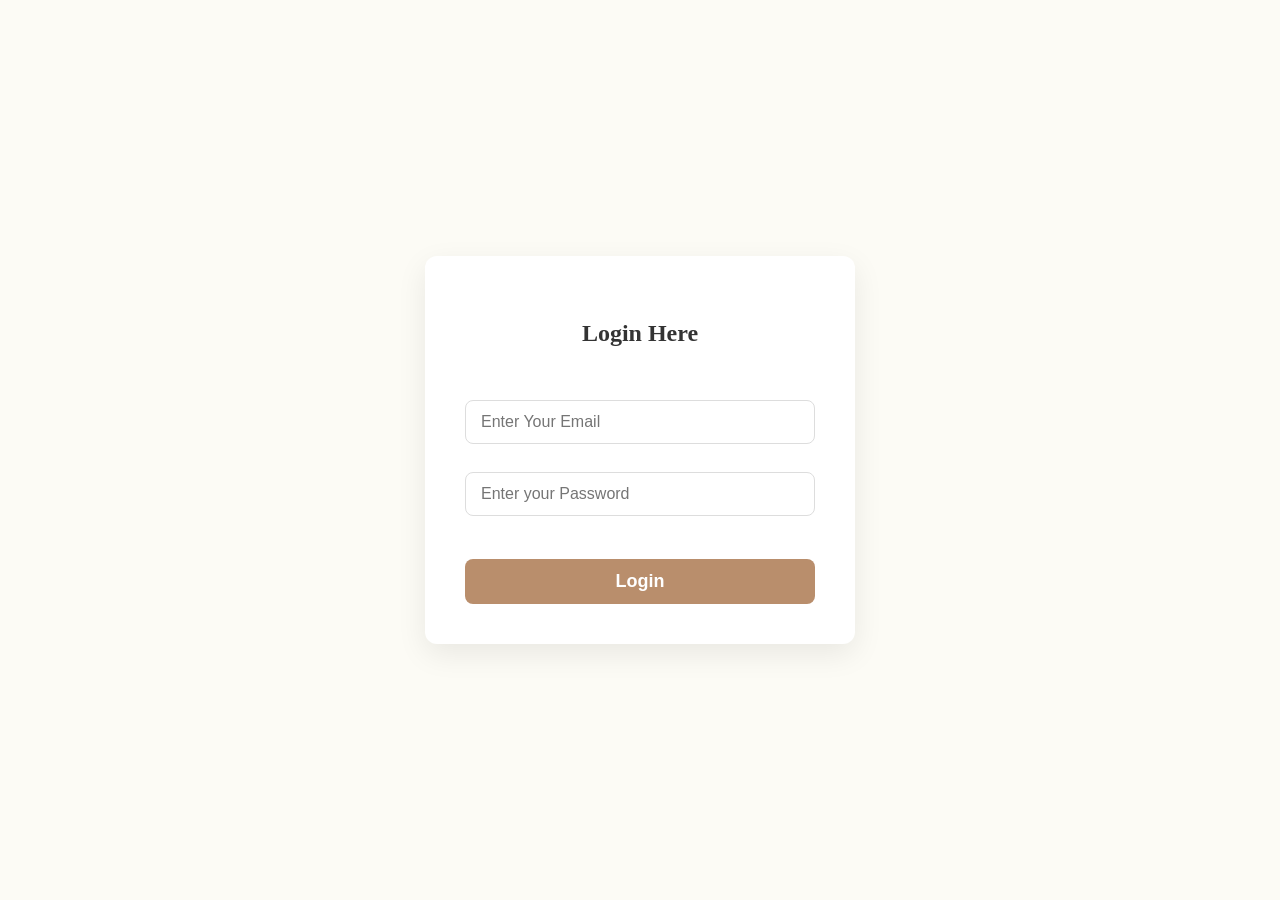
<file: Register and Login/Login.html>
<!DOCTYPE html>
<html lang="en">

<head>
    <meta charset="UTF-8">
    <meta name="viewport" content="width=device-width, initial-scale=1.0">
    <title>Document</title>
    <link rel="stylesheet" href="./Login.css">
</head>

<body>
    <div class="Form" >
        <h3>Login Here</h3>
        <br>
        <input type="Email" placeholder="Enter Your Email" id="email">
        <br>
        <br>
        <input type="Password" placeholder="Enter your Password" id="password">
         <br>
         <br>
         <button onclick="handleLogin(event)">Login</button>
    </div>
</body>
<script>
    function handleLogin(e) {
        let email = document.getElementById("email").value;
        let password = document.getElementById("password").value;
        let getData = localStorage.getItem("Form_Details");
        let newData = JSON.parse(getData);

        if (email == newData.email) {
            console.log("email is valid");
        } else {
          console.log("not valid");  
        }

    }
</script>

</html>
</file>
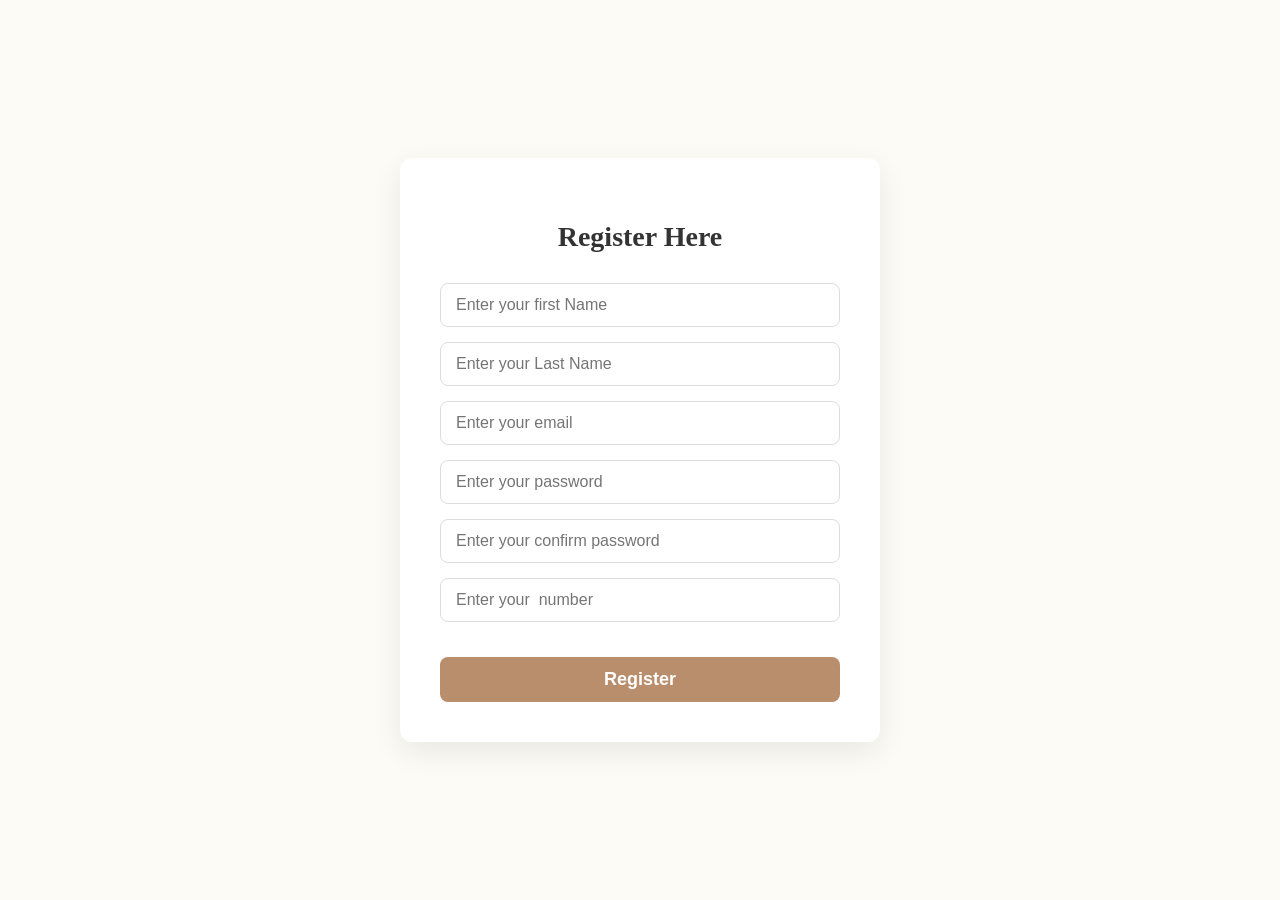
<file: Register and Login/Register.html>
<!DOCTYPE html>
<html lang="en">
<head>
    <meta charset="UTF-8">
    <meta name="viewport" content="width=device-width, initial-scale=1.0">
    <title>Document</title>
    <link rel="stylesheet" href="./Register.css">
</head>
<body>
    <div class="form">
        <h2>Register Here</h2>
        <form action="" onsubmit="fillData(event)">
            <input name="f_name" type="text" placeholder="Enter your first Name"><br>
            <input name="l_name" type="text" placeholder="Enter your Last Name"><br>
            <input name="email" type="email" placeholder="Enter your email"><br>
            <input name="password" type="password" placeholder="Enter your password"><br>
            <input name="c_password" type="password" placeholder="Enter your confirm password"><br>
            <input name="number" type="number" placeholder="Enter your  number"><br>
            <input type="submit" value="Register"><br>
    </div>
    <div id="users">

    </div>
    <script>
        let details = {};
        function fillData(e) {
          e.preventDefault();          
            let allTags = document.getElementsByTagName("input");
            for (let i = 0; i < allTags.length; i++) {
                if (allTags[i].type == "submit") {
                    continue
                } else {
                    details[allTags[i].name] = allTags[i].value;
                }
            }
            if (localStorage.getItem("Form_Details")) {
                let data = localStorage.getItem("Form_Details");
                console.log(data);
                let newData = JSON.parse(data);

                for (i = 0; i < newData.length; i++) {
                    if (newData[i].email == details.email) {
                        alert("Exsisting");
                        break;
                    } else {
                        newData.push(details);
                        //    console.log(newData);
                        localStorage.setItem("Form_Details", JSON.stringify(newData));
                        break;

                    }
                }

            } else {
                localStorage.setItem("Form_Details", JSON.stringify([details]));
            }
            window.location.reload();
        }
    </script>
</body>
</html>
</file>
<file: Register and Login/Login.css>
body {
            font-family: sans-serif;
            background-color: #fcfbf5; /* Soft cream background */
            display: flex;
            justify-content: center;
            align-items: center;
            min-height: 100vh;
            margin: 0;
        }

        /* --- LOGIN FORM CONTAINER (.Form) --- */
        .Form {
            background: #fff;
            padding: 40px;
            border-radius: 12px;
            box-shadow: 0 10px 30px rgba(0, 0, 0, 0.08); /* Soft floating shadow */
            width: 100%;
            max-width: 350px;
            text-align: center;
        }

        /* --- TITLE --- */
        .Form h3 {
            font-family: 'Playfair Display', serif; /* Elegant title font */
            font-size: 24px;
            color: #333;
            margin-bottom: 25px;
            font-weight: 600;
        }

        /* --- INPUT FIELDS --- */
        .Form input[type="Email"],
        .Form input[type="Password"] {
            width: 100%;
            padding: 12px 15px;
            margin-top: 10px; /* Adjust spacing */
            border: 1px solid #ddd;
            border-radius: 8px;
            box-sizing: border-box;
            font-size: 16px;
            transition: border-color 0.3s;
        }

        /* Focus State */
        .Form input:focus {
            border-color: #b98e6c; /* Elegant gold focus */
            outline: none;
            box-shadow: 0 0 5px rgba(185, 142, 108, 0.3);
        }

        /* --- LOGIN BUTTON --- */
        .Form button {
            background-color: #b98e6c; /* Gold button */
            color: white;
            padding: 12px 25px;
            border: none;
            border-radius: 8px;
            font-size: 18px;
            font-weight: bold;
            cursor: pointer;
            width: 100%;
            margin-top: 25px;
            transition: background-color 0.3s, transform 0.1s;
        }

        /* Button Hover State */
        .Form button:hover {
            background-color: #a38161; /* Darker gold on hover */
            transform: translateY(-1px);
        }
</file>
<file: Register and Login/Register.css>
/* --- BASE STYLES & TYPOGRAPHY --- */
body {
    font-family: sans-serif;
    background-color: #fcfbf5; /* Soft cream background */
    display: flex;
    justify-content: center;
    align-items: center;
    min-height: 100vh;
    margin: 0;
}

/* --- FORM CONTAINER (.form) --- */
.form {
    background: #fff;
    padding: 40px;
    border-radius: 12px;
    box-shadow: 0 10px 30px rgba(0, 0, 0, 0.08); /* Soft floating shadow */
    width: 100%;
    max-width: 400px;
    text-align: center;
}

/* --- TITLE --- */
.form h2 {
    font-family: 'Playfair Display', serif; /* Elegant title font */
    font-size: 28px;
    color: #333;
    margin-bottom: 30px;
    font-weight: 600;
}

/* --- INPUT FIELDS --- */
.form input[type="text"],
.form input[type="email"],
.form input[type="password"],
.form input[type="number"] {
    width: 100%; 
    padding: 12px 15px;
    margin-bottom: 15px;
    border: 1px solid #ddd;
    border-radius: 8px;
    box-sizing: border-box; /* Includes padding in the width */
    font-size: 16px;
    transition: border-color 0.3s;
}

/* Focus State */
.form input:focus {
    border-color: #b98e6c; /* Elegant gold focus */
    outline: none;
    box-shadow: 0 0 5px rgba(185, 142, 108, 0.3);
}

/* --- SUBMIT BUTTON --- */
.form input[type="submit"] {
    background-color: #b98e6c; /* Gold button */
    color: white;
    padding: 12px 25px;
    border: none;
    border-radius: 8px;
    font-size: 18px;
    font-weight: bold;
    cursor: pointer;
    width: 100%;
    margin-top: 20px;
    transition: background-color 0.3s, transform 0.1s;
}

/* Button Hover State */
.form input[type="submit"]:hover {
    background-color: #a38161; /* Slightly darker gold on hover */
    transform: translateY(-1px);
}
</file>
